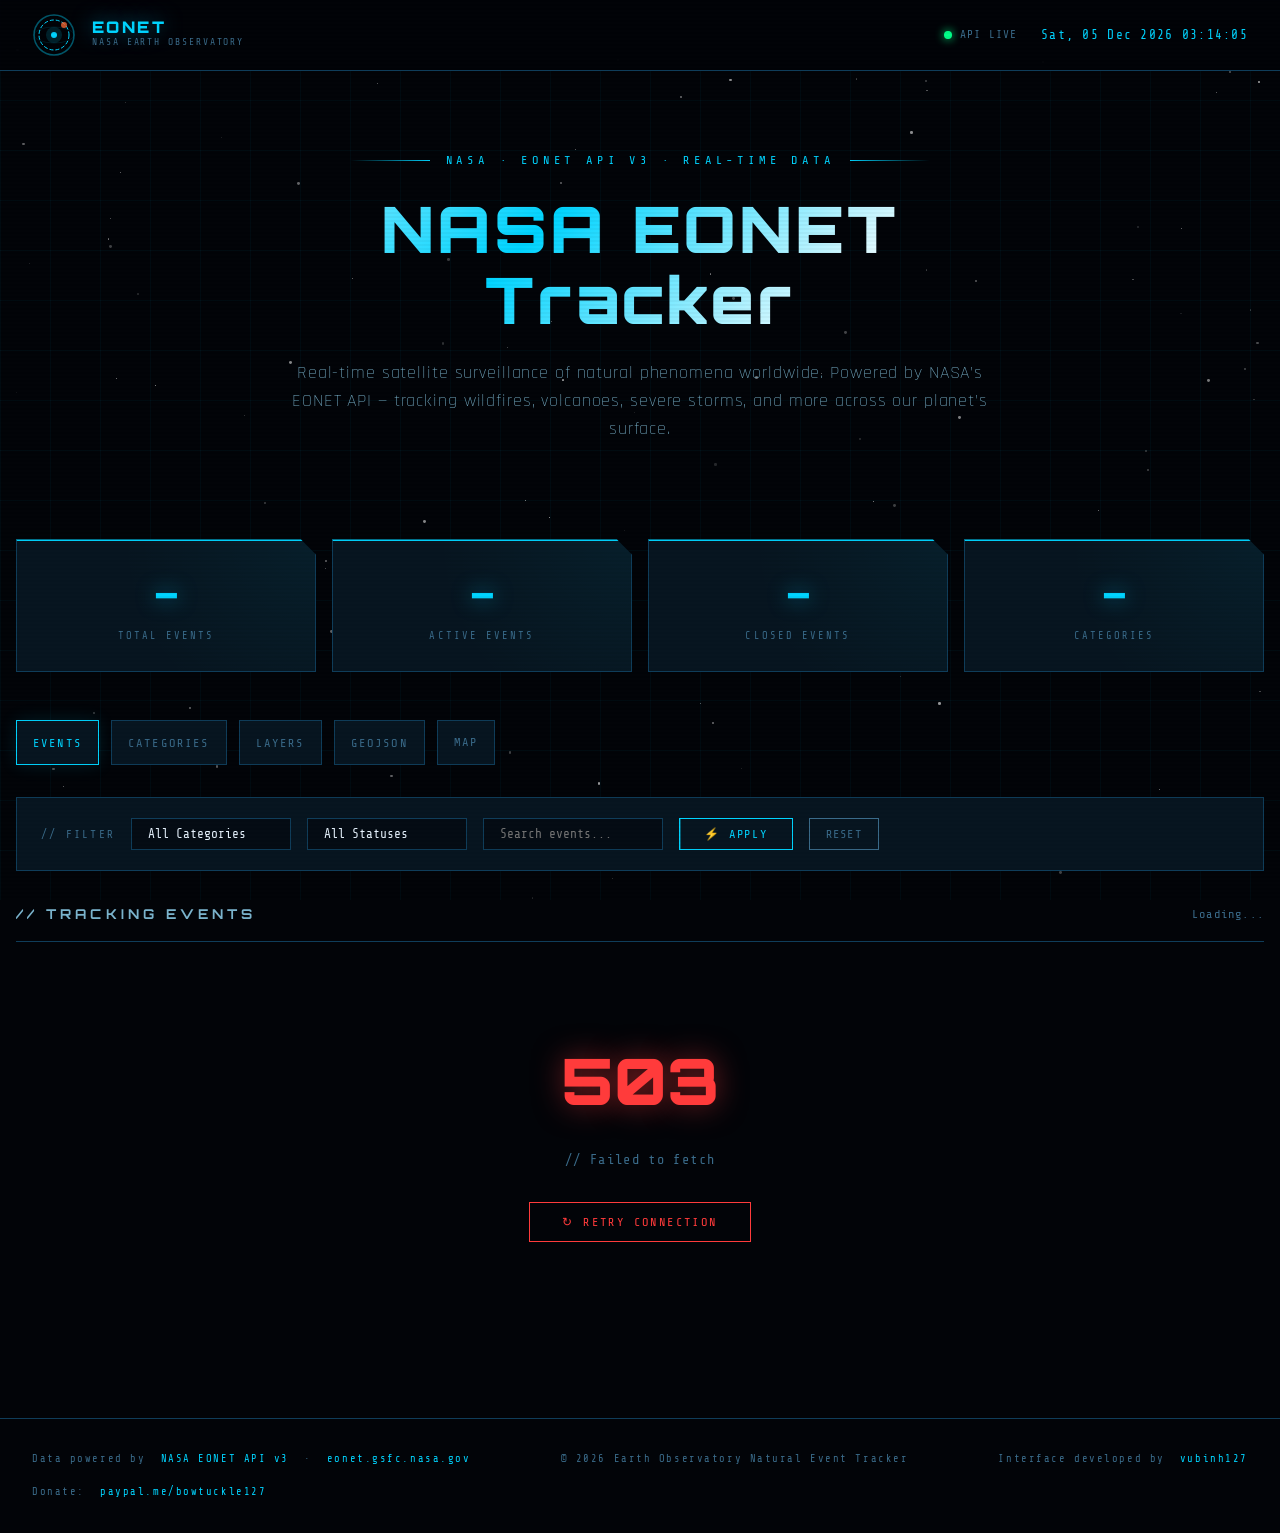
<file: index.html>
<!DOCTYPE html>
<html lang="en">
<head>
  <meta charset="UTF-8" />
  <meta name="viewport" content="width=device-width, initial-scale=1.0" />
  <meta http-equiv="X-UA-Compatible" content="IE=edge" />

  <!-- ======= PRIMARY SEO ======= -->
  <title>NASA EONET Tracker | Real-Time Natural Event Dashboard</title>
  <meta name="description" content="NASA EONET Tracker is a real-time natural event dashboard powered by NASA EONET API v3. Explore wildfires, storms, volcanoes, earthquakes, categories, layers, and GeoJSON event data." />
  <meta name="keywords" content="NASA EONET Tracker, NASA EONET API, natural event tracker, Earth Observatory, wildfires, volcanoes, earthquakes, storms, floods, GeoJSON, API v3" />
  <meta name="author" content="vubinh127" />
  <meta name="robots" content="index, follow" />
  <link rel="canonical" href="https://nasa-eonet-tracker.netlify.app/" />
  <meta name="google-site-verification" content="MVu2bM8O5jvjPDb5tYB0Ie8h6RwtwJFaBaovcQN2AW8" />

  <!-- ======= OPEN GRAPH (Facebook/LinkedIn) ======= -->
  <meta property="og:type" content="website" />
  <meta property="og:title" content="NASA EONET Tracker | Real-Time Natural Event Dashboard" />
  <meta property="og:description" content="Explore real-time natural events worldwide using NASA EONET API v3, including categories, layers, and GeoJSON event data." />
  <meta property="og:url" content="https://nasa-eonet-tracker.netlify.app/" />
  <meta property="og:site_name" content="NASA EONET Tracker" />
  <meta property="og:image" content="https://nasa-eonet-tracker.netlify.app/assets/preview.png" />
  <meta property="og:image:alt" content="NASA EONET Tracker dashboard preview" />
  <meta property="og:image:width" content="1200" />
  <meta property="og:image:height" content="630" />
  <meta property="og:locale" content="en_US" />

  <!-- ======= TWITTER CARD ======= -->
  <meta name="twitter:card" content="summary_large_image" />
  <meta name="twitter:title" content="NASA EONET Tracker | Real-Time Natural Event Dashboard" />
  <meta name="twitter:description" content="Track wildfires, storms, volcanoes, earthquakes, categories, layers, and GeoJSON data with NASA EONET API v3." />
  <meta name="twitter:image" content="https://nasa-eonet-tracker.netlify.app/assets/preview.png" />
  <meta name="twitter:site" content="@NASA" />

  <!-- ======= STRUCTURED DATA (JSON-LD) ======= -->
  <script type="application/ld+json">
  {
    "@context": "https://schema.org",
    "@type": "WebApplication",
    "name": "NASA EONET Tracker",
    "description": "A real-time natural event dashboard powered by NASA EONET API v3 for exploring events, categories, layers, and GeoJSON data.",
    "url": "https://nasa-eonet-tracker.netlify.app/",
    "applicationCategory": "UtilityApplication",
    "operatingSystem": "Any",
    "offers": {
      "@type": "Offer",
      "price": "0",
      "priceCurrency": "USD"
    },
    "provider": {
      "@type": "Organization",
      "name": "NASA",
      "url": "https://www.nasa.gov",
      "logo": {
        "@type": "ImageObject",
        "url": "https://www.nasa.gov/wp-content/themes/nasa/assets/images/nasa-logo.svg"
      }
    },
    "creator": {
      "@type": "Person",
      "name": "vubinh127",
      "url": "https://github.com/vubinh127"
    },
    "about": {
      "@type": "Thing",
      "name": "Natural Events",
      "description": "Wildfires, Volcanoes, Severe Storms, Earthquakes, Floods, and other natural events tracked globally"
    }
  }
  </script>

  <!-- ======= FAVICON ======= -->
  <link rel="icon" type="image/svg+xml" href="favicon.svg" />
  <link rel="shortcut icon" type="image/svg+xml" href="favicon.svg" />

  <!-- ======= FONTS ======= -->
  <link rel="preconnect" href="https://fonts.googleapis.com" />
  <link rel="preconnect" href="https://fonts.gstatic.com" crossorigin />

  <!-- ======= STYLES ======= -->
  <link rel="stylesheet" href="assets/css/style.css" />

  <script async src="https://pagead2.googlesyndication.com/pagead/js/adsbygoogle.js?client=ca-pub-9160026024719866"
     crossorigin="anonymous"></script>
</head>

<body>
  <!-- Stars Background -->
  <div class="stars-bg" aria-hidden="true"></div>
  <a href="#main-content" class="visually-hidden" style="position:absolute;left:-9999px;top:0;z-index:9999;background:var(--accent-primary);color:#000;padding:0.5rem 1rem;font-family:var(--font-mono);font-size:0.8rem;">Skip to main content</a>

  <header id="main-header" role="banner">
    <div class="header-inner">
      <a href="/" class="logo-wrap" aria-label="EONET Natural Event Tracker Home">
        <!-- SVG Earth Icon -->
        <div class="logo-icon" aria-hidden="true">
          <svg viewBox="0 0 44 44" fill="none" xmlns="http://www.w3.org/2000/svg">
            <circle cx="22" cy="22" r="20" stroke="#00d4ff" stroke-width="1.5" opacity="0.4"/>
            <circle cx="22" cy="22" r="15" stroke="#00d4ff" stroke-width="1" stroke-dasharray="4 2"/>
            <circle cx="22" cy="22" r="8" fill="#00d4ff" opacity="0.15"/>
            <circle cx="22" cy="22" r="3" fill="#00d4ff"/>
            <!-- Orbit lines -->
            <ellipse cx="22" cy="22" rx="20" ry="8" stroke="#00d4ff" stroke-width="0.5" opacity="0.2"/>
            <!-- Blink dot -->
            <circle cx="32" cy="12" r="3" fill="#ff6b35" opacity="0.9">
              <animate attributeName="opacity" values="0.9;0.2;0.9" dur="1.5s" repeatCount="indefinite"/>
            </circle>
          </svg>
        </div>
        <div class="logo-text">
          <span class="logo-title">EONET</span>
          <span class="logo-sub">NASA Earth Observatory</span>
        </div>
      </a>

      <div class="header-status" role="status" aria-live="polite">
        <div class="status-indicator">
          <div class="status-dot" aria-label="API Online"></div>
          <span>API LIVE</span>
        </div>
        <div class="live-clock" id="live-clock" aria-label="Current UTC time">--:--:-- UTC</div>
      </div>
    </div>
  </header>

  <main id="main-content" role="main">

    <!-- HERO -->
    <section class="hero-section" aria-labelledby="hero-title">
      <div class="hero-eyebrow" aria-hidden="true">
        NASA · EONET API v3 · Real-Time Data
      </div>
      <h1 class="hero-title" id="hero-title">
        NASA EONET<br>Tracker
      </h1>
      <p class="hero-desc">
        Real-time satellite surveillance of natural phenomena worldwide.
        Powered by NASA's EONET API — tracking wildfires, volcanoes,
        severe storms, and more across our planet's surface.
      </p>
    </section>

    <!-- STATS -->
    <section class="stats-row" aria-label="Event Statistics" role="region">
      <div class="stat-card" role="figure" aria-label="Total events">
        <span class="stat-value" id="stat-total">–</span>
        <span class="stat-label">Total Events</span>
      </div>
      <div class="stat-card" role="figure" aria-label="Active events">
        <span class="stat-value" id="stat-open">–</span>
        <span class="stat-label">Active Events</span>
      </div>
      <div class="stat-card" role="figure" aria-label="Closed events">
        <span class="stat-value" id="stat-closed">–</span>
        <span class="stat-label">Closed Events</span>
      </div>
      <div class="stat-card" role="figure" aria-label="Categories tracked">
        <span class="stat-value" id="stat-categories">–</span>
        <span class="stat-label">Categories</span>
      </div>
    </section>

    <!-- DATA VIEWS -->
    <nav class="view-tabs" aria-label="EONET data views">
      <button class="view-tab active" type="button" data-view-target="events-view">Events</button>
      <button class="view-tab" type="button" data-view-target="categories-view">Categories</button>
      <button class="view-tab" type="button" data-view-target="layers-view">Layers</button>
      <button class="view-tab" type="button" data-view-target="geojson-view">GeoJSON</button>
      <a class="view-link" href="map.html" aria-label="Open GeoJSON map page">Map</a>
    </nav>

    <div id="events-view" class="data-view active">
    <!-- FILTERS -->
    <section class="filter-section" aria-label="Event Filters">
      <div class="filter-bar" role="search">
        <span class="filter-label">// FILTER</span>

        <select id="filter-category" class="filter-select" aria-label="Filter by category">
          <option value="">All Categories</option>
        </select>

        <select id="filter-status" class="filter-select" aria-label="Filter by status">
          <option value="">All Statuses</option>
          <option value="open">Active Only</option>
          <option value="closed">Closed Only</option>
        </select>

        <input
          type="search"
          id="filter-search"
          class="filter-input"
          placeholder="Search events..."
          aria-label="Search events by name"
          autocomplete="off"
          spellcheck="false"
        />

        <button class="btn-filter" id="btn-apply" aria-label="Apply filters">
          <span>⚡ APPLY</span>
        </button>

        <button class="btn-reset" id="btn-reset" aria-label="Reset all filters">
          RESET
        </button>
      </div>
    </section>

    <!-- EVENTS -->
    <section class="events-section" aria-label="Natural Events List">
      <div class="section-header">
        <h2 class="section-title">// TRACKING EVENTS</h2>
        <span class="event-count" id="event-count" aria-live="polite">Loading...</span>
      </div>

      <!-- LOADER -->
      <div id="loader" role="status" aria-label="Loading events">
        <div class="loader-container" aria-hidden="true">
          <div class="loader-ring"></div>
          <div class="loader-ring-2"></div>
        </div>
        <span class="loader-text">FETCHING SATELLITE DATA...</span>
      </div>

      <!-- ERROR STATE -->
      <div id="error-state" class="error-state" role="alert" aria-live="assertive">
        <span class="error-code">503</span>
        <p class="error-msg">// CONNECTION TO NASA API FAILED</p>
        <button class="btn-retry" id="btn-retry" aria-label="Retry loading events">
          ↻ RETRY CONNECTION
        </button>
      </div>

      <!-- EVENTS GRID -->
      <div
        id="events-grid"
        style="display:none;"
        role="list"
        aria-label="Natural events list"
      ></div>

      <!-- PAGINATION -->
      <nav id="pagination" class="pagination-wrap" aria-label="Events pagination" role="navigation"></nav>
    </section>
    </div>

    <section id="categories-view" class="data-view api-panel" aria-label="EONET categories">
      <div class="section-header">
        <h2 class="section-title">// CATEGORIES API</h2>
        <span class="event-count" id="categories-count">Loading...</span>
      </div>
      <div id="categories-grid" class="info-grid" role="list"></div>
    </section>

    <section id="layers-view" class="data-view api-panel" aria-label="EONET layers">
      <div class="section-header">
        <h2 class="section-title">// LAYERS API</h2>
        <span class="event-count" id="layers-count">Loading...</span>
      </div>
      <div class="filter-bar compact-filter">
        <span class="filter-label">// CATEGORY</span>
        <select id="layers-category-filter" class="filter-select" aria-label="Filter layers by category">
          <option value="">All Categories</option>
        </select>
      </div>
      <div id="layers-grid" class="info-grid" role="list"></div>
    </section>

    <section id="geojson-view" class="data-view api-panel" aria-label="EONET GeoJSON explorer">
      <div class="section-header">
        <h2 class="section-title">// EVENTS GEOJSON API</h2>
        <div class="section-actions">
          <a class="inline-link action-link" href="map.html">OPEN MAP</a>
          <span class="event-count" id="geojson-count">Loading...</span>
        </div>
      </div>
      <div class="geojson-layout">
        <div class="geojson-summary" id="geojson-summary"></div>
        <pre class="json-preview" id="geojson-preview" aria-label="GeoJSON response preview"></pre>
      </div>
    </section>

  </main>


  <div
    id="event-modal"
    class="modal-overlay"
    role="dialog"
    aria-modal="true"
    aria-labelledby="modal-title"
    aria-describedby="modal-body"
  >
    <div class="modal-box">
      <div class="modal-header">
        <h2 class="modal-title" id="modal-title">Event Details</h2>
        <button class="modal-close" id="modal-close" aria-label="Close event details">✕</button>
      </div>
      <div class="modal-body" id="modal-body"></div>
    </div>
  </div>

  <footer role="contentinfo">
    <div class="footer-inner">
      <div class="footer-text">
        Data powered by&nbsp;
        <a href="https://eonet.gsfc.nasa.gov/api/v3/events" target="_blank" rel="noopener noreferrer" aria-label="NASA EONET API">
          NASA EONET API v3
        </a>
        &nbsp;·&nbsp;
        <a href="https://eonet.gsfc.nasa.gov/" target="_blank" rel="noopener noreferrer">
          eonet.gsfc.nasa.gov
        </a>
      </div>
      <div class="footer-text">
        &copy; <span id="year"></span> Earth Observatory Natural Event Tracker
      </div>
      <div class="footer-text">
        Interface developed by&nbsp;
        <a href="https://github.com/vubinh127" target="_blank" rel="noopener noreferrer">vubinh127</a>
      </div>
      <div class="footer-text">
        Donate:&nbsp;
        <a href="https://paypal.me/bowtuckle127" target="_blank" rel="noopener noreferrer">paypal.me/bowtuckle127</a>
      </div>
    </div>
  </footer>

  <!-- ======= SCRIPTS ======= -->
  <script>
    // Set current year in footer
    document.getElementById('year').textContent = new Date().getFullYear();
  </script>
  <script src="assets/js/app.js" defer></script>
  <script src="assets/js/categories-screen.js" defer></script>
  <script src="assets/js/layers-screen.js" defer></script>
  <script src="assets/js/geojson-screen.js" defer></script>
</body>
</html>
</file>
<file: assets/css/style.css>
/* ============================================================
   NASA EONET Earth Observatory - Natural Events Tracker
   Style: Dark Space / Military Intelligence Aesthetic
   ============================================================ */

@import url('https://fonts.googleapis.com/css2?family=Orbitron:wght@400;600;700;900&family=Share+Tech+Mono&family=Rajdhani:wght@300;400;500;600;700&display=swap');

:root {
  --bg-primary: #020408;
  --bg-secondary: #050c14;
  --bg-card: #071520;
  --bg-card-hover: #0c2030;
  --accent-primary: #00d4ff;
  --accent-secondary: #ff6b35;
  --accent-danger: #ff3b3b;
  --accent-warning: #ffbe00;
  --accent-success: #00ff88;
  --text-primary: #e8f4ff;
  --text-secondary: #7ab3cc;
  --text-muted: #3a6b8a;
  --border-color: #0f3d5a;
  --border-glow: rgba(0, 212, 255, 0.3);
  --grid-color: rgba(0, 212, 255, 0.04);
  --font-display: 'Orbitron', monospace;
  --font-mono: 'Share Tech Mono', monospace;
  --font-body: 'Rajdhani', sans-serif;
}

*, *::before, *::after {
  box-sizing: border-box;
  margin: 0;
  padding: 0;
}

html {
  scroll-behavior: smooth;
}

body {
  background-color: var(--bg-primary);
  color: var(--text-primary);
  font-family: var(--font-body);
  font-size: 16px;
  line-height: 1.6;
  overflow-x: hidden;
  min-height: 100vh;
}

/* ---- Grid Background ---- */
body::before {
  content: '';
  position: fixed;
  inset: 0;
  background-image:
    linear-gradient(var(--grid-color) 1px, transparent 1px),
    linear-gradient(90deg, var(--grid-color) 1px, transparent 1px);
  background-size: 50px 50px;
  pointer-events: none;
  z-index: 0;
}

/* ---- Stars Background ---- */
.stars-bg {
  position: fixed;
  inset: 0;
  pointer-events: none;
  z-index: 0;
  overflow: hidden;
}

.star {
  position: absolute;
  border-radius: 50%;
  background: white;
  animation: twinkle linear infinite;
}

@keyframes twinkle {
  0%, 100% { opacity: 0.1; transform: scale(1); }
  50% { opacity: 0.8; transform: scale(1.2); }
}

/* ---- Scanlines ---- */
body::after {
  content: '';
  position: fixed;
  inset: 0;
  background: repeating-linear-gradient(
    0deg,
    transparent,
    transparent 2px,
    rgba(0, 0, 0, 0.03) 2px,
    rgba(0, 0, 0, 0.03) 4px
  );
  pointer-events: none;
  z-index: 9999;
}

/* ============================================================
   HEADER / NAV
   ============================================================ */
#main-header {
  position: sticky;
  top: 0;
  z-index: 1000;
  background: rgba(2, 4, 8, 0.92);
  border-bottom: 1px solid var(--border-color);
  backdrop-filter: blur(20px);
  -webkit-backdrop-filter: blur(20px);
}

.header-inner {
  display: flex;
  align-items: center;
  justify-content: space-between;
  padding: 0 2rem;
  height: 70px;
  max-width: 1600px;
  margin: 0 auto;
}

.logo-wrap {
  display: flex;
  align-items: center;
  gap: 1rem;
  text-decoration: none;
}

.logo-icon {
  width: 44px;
  height: 44px;
  position: relative;
}

.logo-icon svg {
  width: 100%;
  height: 100%;
}

.logo-text {
  display: flex;
  flex-direction: column;
}

.logo-title {
  font-family: var(--font-display);
  font-size: 1rem;
  font-weight: 900;
  color: var(--accent-primary);
  letter-spacing: 0.15em;
  line-height: 1;
  text-shadow: 0 0 20px rgba(0, 212, 255, 0.5);
}

.logo-sub {
  font-family: var(--font-mono);
  font-size: 0.6rem;
  color: var(--text-muted);
  letter-spacing: 0.2em;
  text-transform: uppercase;
}

.header-status {
  display: flex;
  align-items: center;
  gap: 1.5rem;
}

.status-indicator {
  display: flex;
  align-items: center;
  gap: 0.5rem;
  font-family: var(--font-mono);
  font-size: 0.7rem;
  color: var(--text-muted);
  letter-spacing: 0.1em;
}

.status-dot {
  width: 8px;
  height: 8px;
  border-radius: 50%;
  background: var(--accent-success);
  box-shadow: 0 0 10px var(--accent-success);
  animation: pulse-dot 2s ease-in-out infinite;
}

@keyframes pulse-dot {
  0%, 100% { opacity: 1; box-shadow: 0 0 10px var(--accent-success); }
  50% { opacity: 0.5; box-shadow: 0 0 5px var(--accent-success); }
}

.live-clock {
  font-family: var(--font-mono);
  font-size: 0.8rem;
  color: var(--accent-primary);
  letter-spacing: 0.1em;
}

/* ============================================================
   HERO SECTION
   ============================================================ */
.hero-section {
  position: relative;
  z-index: 1;
  padding: 5rem 2rem 3rem;
  text-align: center;
  max-width: 1600px;
  margin: 0 auto;
}

.hero-eyebrow {
  font-family: var(--font-mono);
  font-size: 0.75rem;
  color: var(--accent-primary);
  letter-spacing: 0.4em;
  text-transform: uppercase;
  margin-bottom: 1.5rem;
  display: flex;
  align-items: center;
  justify-content: center;
  gap: 1rem;
}

.hero-eyebrow::before,
.hero-eyebrow::after {
  content: '';
  display: block;
  width: 80px;
  height: 1px;
  background: linear-gradient(90deg, transparent, var(--accent-primary));
}

.hero-eyebrow::after {
  background: linear-gradient(90deg, var(--accent-primary), transparent);
}

.hero-title {
  font-family: var(--font-display);
  font-size: clamp(2rem, 5vw, 4rem);
  font-weight: 900;
  letter-spacing: 0.05em;
  line-height: 1.1;
  margin-bottom: 1.5rem;
  background: linear-gradient(135deg, #ffffff 0%, #00d4ff 40%, #ffffff 70%, #ff6b35 100%);
  -webkit-background-clip: text;
  -webkit-text-fill-color: transparent;
  background-clip: text;
}

.hero-desc {
  font-size: 1.1rem;
  color: var(--text-secondary);
  max-width: 700px;
  margin: 0 auto 3rem;
  font-weight: 300;
  letter-spacing: 0.05em;
}

/* ============================================================
   DATA VIEW NAVIGATION
   ============================================================ */
.view-tabs {
  max-width: 1400px;
  margin: 0 auto 2rem;
  padding: 0 1rem;
  display: flex;
  flex-wrap: wrap;
  gap: 0.75rem;
  position: relative;
  z-index: 1;
}

.view-tab,
.view-link {
  background: var(--bg-card);
  border: 1px solid var(--border-color);
  color: var(--text-muted);
  font-family: var(--font-mono);
  font-size: 0.75rem;
  letter-spacing: 0.18em;
  text-transform: uppercase;
  padding: 0.75rem 1rem;
  cursor: pointer;
  min-height: 42px;
  transition: all 0.2s;
}

.view-tab:hover,
.view-tab.active,
.view-link:hover {
  color: var(--accent-primary);
  border-color: var(--accent-primary);
  box-shadow: 0 0 18px rgba(0,212,255,0.12);
}

.view-link {
  display: inline-flex;
  align-items: center;
  text-decoration: none;
}

.data-view {
  display: none;
}

.data-view.active {
  display: block;
}

.api-panel {
  max-width: 1400px;
  margin: 0 auto;
  padding: 0 1rem 4rem;
  position: relative;
  z-index: 1;
}

.info-grid {
  display: grid;
  grid-template-columns: repeat(auto-fill, minmax(290px, 1fr));
  gap: 1rem;
}

.info-card,
.layer-group,
.layer-card {
  background: var(--bg-card);
  border: 1px solid var(--border-color);
  position: relative;
  overflow: hidden;
}

.info-card {
  padding: 1.25rem;
  min-height: 190px;
  display: flex;
  flex-direction: column;
  gap: 0.75rem;
}

.info-card::before,
.layer-card::before,
.layer-group::before {
  content: '';
  position: absolute;
  inset: 0 0 auto;
  height: 2px;
  background: linear-gradient(90deg, transparent, var(--cat-color, var(--accent-primary)), transparent);
}

.info-card-kicker,
.layer-meta {
  font-family: var(--font-mono);
  font-size: 0.65rem;
  color: var(--text-muted);
  letter-spacing: 0.18em;
  text-transform: uppercase;
  overflow-wrap: anywhere;
}

.info-card-title {
  font-family: var(--font-display);
  font-size: 0.95rem;
  color: var(--text-primary);
  letter-spacing: 0.05em;
  line-height: 1.35;
}

.info-card-desc {
  color: var(--text-secondary);
  font-size: 0.95rem;
  line-height: 1.5;
}

.info-card-footer {
  margin-top: auto;
  display: flex;
  align-items: center;
  justify-content: space-between;
  gap: 0.75rem;
}

.inline-link {
  color: var(--accent-primary);
  font-family: var(--font-mono);
  font-size: 0.65rem;
  letter-spacing: 0.15em;
  text-decoration: none;
  white-space: nowrap;
}

.inline-link:hover {
  color: white;
  text-shadow: 0 0 10px var(--accent-primary);
}

.compact-filter {
  margin-bottom: 1rem;
}

.layer-group {
  padding: 1rem;
  grid-column: span 2;
}

.layer-group-header {
  display: flex;
  justify-content: space-between;
  gap: 1rem;
  align-items: center;
  margin-bottom: 1rem;
}

.layer-list {
  display: grid;
  grid-template-columns: repeat(auto-fill, minmax(260px, 1fr));
  gap: 0.75rem;
}

.layer-card {
  padding: 1rem;
  display: flex;
  flex-direction: column;
  gap: 0.65rem;
  min-height: 210px;
}

.layer-title {
  font-size: 0.95rem;
  color: var(--text-primary);
  line-height: 1.3;
  overflow-wrap: anywhere;
}

.geojson-layout {
  display: grid;
  grid-template-columns: minmax(260px, 0.8fr) minmax(320px, 1.2fr);
  gap: 1rem;
  align-items: start;
}

.geojson-summary {
  display: grid;
  gap: 1rem;
}

.json-preview {
  background: #01070d;
  border: 1px solid var(--border-color);
  color: var(--text-secondary);
  font-family: var(--font-mono);
  font-size: 0.72rem;
  line-height: 1.5;
  padding: 1rem;
  max-height: 680px;
  overflow: auto;
  white-space: pre-wrap;
  overflow-wrap: anywhere;
}

.metric-row,
.breakdown-row {
  display: flex;
  gap: 0.75rem;
  justify-content: space-between;
  font-family: var(--font-mono);
  font-size: 0.72rem;
  color: var(--text-muted);
}

.metric-row {
  flex-wrap: wrap;
  justify-content: flex-start;
}

.metric-row strong,
.breakdown-row strong {
  color: var(--accent-primary);
}

.breakdown-list {
  display: grid;
  gap: 0.5rem;
}

/* ============================================================
   STAT CARDS
   ============================================================ */
.stats-row {
  display: grid;
  grid-template-columns: repeat(auto-fit, minmax(180px, 1fr));
  gap: 1rem;
  max-width: 1400px;
  margin: 0 auto 3rem;
  padding: 0 1rem;
  position: relative;
  z-index: 1;
}

.stat-card {
  background: var(--bg-card);
  border: 1px solid var(--border-color);
  border-top: 2px solid var(--accent-primary);
  padding: 1.5rem;
  text-align: center;
  position: relative;
  overflow: hidden;
  transition: all 0.3s ease;
  clip-path: polygon(0 0, calc(100% - 15px) 0, 100% 15px, 100% 100%, 0 100%);
}

.stat-card::before {
  content: '';
  position: absolute;
  inset: 0;
  background: radial-gradient(circle at top right, rgba(0,212,255,0.05), transparent 60%);
}

.stat-card:hover {
  border-color: var(--accent-primary);
  box-shadow: 0 0 30px rgba(0,212,255,0.1), inset 0 0 30px rgba(0,212,255,0.03);
  transform: translateY(-3px);
}

.stat-value {
  font-family: var(--font-display);
  font-size: 2.2rem;
  font-weight: 900;
  color: var(--accent-primary);
  text-shadow: 0 0 20px rgba(0,212,255,0.5);
  display: block;
}

.stat-label {
  font-family: var(--font-mono);
  font-size: 0.65rem;
  color: var(--text-muted);
  letter-spacing: 0.2em;
  text-transform: uppercase;
  margin-top: 0.25rem;
}

/* ============================================================
   FILTERS
   ============================================================ */
.filter-section {
  max-width: 1400px;
  margin: 0 auto 2rem;
  padding: 0 1rem;
  position: relative;
  z-index: 1;
}

.filter-bar {
  background: var(--bg-card);
  border: 1px solid var(--border-color);
  padding: 1.25rem 1.5rem;
  display: flex;
  flex-wrap: wrap;
  gap: 1rem;
  align-items: center;
}

.filter-label {
  font-family: var(--font-mono);
  font-size: 0.7rem;
  color: var(--text-muted);
  letter-spacing: 0.2em;
  text-transform: uppercase;
  white-space: nowrap;
}

.filter-select,
.filter-input {
  background: var(--bg-secondary);
  border: 1px solid var(--border-color);
  color: var(--text-primary);
  font-family: var(--font-mono);
  font-size: 0.8rem;
  padding: 0.5rem 1rem;
  outline: none;
  transition: border-color 0.2s;
  cursor: pointer;
  appearance: none;
  -webkit-appearance: none;
  min-width: 160px;
}

.filter-select:focus,
.filter-input:focus {
  border-color: var(--accent-primary);
  box-shadow: 0 0 0 2px rgba(0,212,255,0.1);
}

.filter-select option {
  background: var(--bg-secondary);
}

.btn-filter {
  background: transparent;
  border: 1px solid var(--accent-primary);
  color: var(--accent-primary);
  font-family: var(--font-mono);
  font-size: 0.75rem;
  letter-spacing: 0.15em;
  text-transform: uppercase;
  padding: 0.5rem 1.5rem;
  cursor: pointer;
  transition: all 0.2s;
  position: relative;
  overflow: hidden;
}

.btn-filter::before {
  content: '';
  position: absolute;
  inset: 0;
  background: var(--accent-primary);
  transform: translateX(-100%);
  transition: transform 0.2s;
}

.btn-filter:hover::before { transform: translateX(0); }
.btn-filter:hover { color: var(--bg-primary); }

.btn-filter span { position: relative; z-index: 1; }

.btn-reset {
  background: transparent;
  border: 1px solid var(--text-muted);
  color: var(--text-muted);
  font-family: var(--font-mono);
  font-size: 0.75rem;
  letter-spacing: 0.1em;
  text-transform: uppercase;
  padding: 0.5rem 1rem;
  cursor: pointer;
  transition: all 0.2s;
}

.btn-reset:hover {
  border-color: var(--accent-secondary);
  color: var(--accent-secondary);
}

/* ============================================================
   EVENTS GRID
   ============================================================ */
.events-section {
  max-width: 1400px;
  margin: 0 auto;
  padding: 0 1rem 4rem;
  position: relative;
  z-index: 1;
}

.section-header {
  display: flex;
  align-items: center;
  justify-content: space-between;
  margin-bottom: 1.5rem;
  padding-bottom: 1rem;
  border-bottom: 1px solid var(--border-color);
}

.section-actions {
  display: flex;
  align-items: center;
  gap: 1rem;
  flex-wrap: wrap;
  justify-content: flex-end;
}

.action-link {
  border: 1px solid var(--border-color);
  padding: 0.35rem 0.6rem;
}

.action-link:hover {
  border-color: var(--accent-primary);
}

.section-title {
  font-family: var(--font-display);
  font-size: 0.85rem;
  font-weight: 700;
  color: var(--text-secondary);
  letter-spacing: 0.3em;
  text-transform: uppercase;
}

.event-count {
  font-family: var(--font-mono);
  font-size: 0.75rem;
  color: var(--text-muted);
  letter-spacing: 0.1em;
}

#events-grid {
  display: grid;
  grid-template-columns: repeat(auto-fill, minmax(340px, 1fr));
  gap: 1.25rem;
}

/* ============================================================
   EVENT CARD
   ============================================================ */
.event-card {
  background: var(--bg-card);
  border: 1px solid var(--border-color);
  position: relative;
  overflow: hidden;
  transition: all 0.35s cubic-bezier(0.25, 0.46, 0.45, 0.94);
  cursor: pointer;
  animation: cardIn 0.5s ease both;
}

@keyframes cardIn {
  from { opacity: 0; transform: translateY(20px); }
  to { opacity: 1; transform: translateY(0); }
}

.event-card::before {
  content: '';
  position: absolute;
  top: 0;
  left: 0;
  right: 0;
  height: 2px;
  background: linear-gradient(90deg, transparent, var(--cat-color, var(--accent-primary)), transparent);
  opacity: 0;
  transition: opacity 0.3s;
}

.event-card:hover::before { opacity: 1; }

.event-card:hover {
  background: var(--bg-card-hover);
  border-color: rgba(0,212,255,0.3);
  transform: translateY(-4px);
  box-shadow: 0 20px 60px rgba(0,0,0,0.5), 0 0 30px rgba(0,212,255,0.05);
}

.event-card-header {
  padding: 1.25rem 1.25rem 0.75rem;
  display: flex;
  align-items: flex-start;
  justify-content: space-between;
  gap: 1rem;
}

.event-category-badge {
  display: flex;
  align-items: center;
  gap: 0.4rem;
  padding: 0.25rem 0.6rem;
  border: 1px solid;
  font-family: var(--font-mono);
  font-size: 0.6rem;
  letter-spacing: 0.2em;
  text-transform: uppercase;
  white-space: nowrap;
  flex-shrink: 0;
}

.event-title {
  font-family: var(--font-body);
  font-size: 1rem;
  font-weight: 600;
  color: var(--text-primary);
  line-height: 1.3;
  letter-spacing: 0.02em;
}

.event-card-body {
  padding: 0 1.25rem 1.25rem;
}

.event-meta {
  display: grid;
  grid-template-columns: 1fr 1fr;
  gap: 0.75rem;
  margin-top: 1rem;
}

.event-meta-item {
  display: flex;
  flex-direction: column;
  gap: 0.2rem;
}

.meta-label {
  font-family: var(--font-mono);
  font-size: 0.58rem;
  color: var(--text-muted);
  letter-spacing: 0.2em;
  text-transform: uppercase;
}

.meta-value {
  font-family: var(--font-mono);
  font-size: 0.78rem;
  color: var(--text-secondary);
}

.event-coords {
  margin-top: 0.75rem;
  padding: 0.6rem;
  background: rgba(0,0,0,0.3);
  border-left: 2px solid var(--cat-color, var(--accent-primary));
  font-family: var(--font-mono);
  font-size: 0.7rem;
  color: var(--text-muted);
  letter-spacing: 0.05em;
}

.event-card-footer {
  padding: 0.75rem 1.25rem;
  border-top: 1px solid rgba(255,255,255,0.04);
  display: flex;
  align-items: center;
  justify-content: space-between;
}

.event-sources {
  display: flex;
  gap: 0.4rem;
  flex-wrap: wrap;
}

.source-tag {
  font-family: var(--font-mono);
  font-size: 0.58rem;
  color: var(--text-muted);
  background: rgba(255,255,255,0.05);
  padding: 0.15rem 0.4rem;
  letter-spacing: 0.1em;
}

.event-status {
  font-family: var(--font-mono);
  font-size: 0.65rem;
  letter-spacing: 0.15em;
  text-transform: uppercase;
  padding: 0.2rem 0.6rem;
}

.status-open {
  color: var(--accent-danger);
  border: 1px solid var(--accent-danger);
  text-shadow: 0 0 10px var(--accent-danger);
  animation: blink-border 2s ease-in-out infinite;
}

.status-closed {
  color: var(--text-muted);
  border: 1px solid var(--text-muted);
}

@keyframes blink-border {
  0%, 100% { box-shadow: 0 0 5px rgba(255,59,59,0.3); }
  50% { box-shadow: 0 0 15px rgba(255,59,59,0.6); }
}

/* ============================================================
   CATEGORY COLORS
   ============================================================ */
[data-category="Wildfires"] { --cat-color: #ff6b35; }
[data-category="Severe Storms"] { --cat-color: #ffbe00; }
[data-category="Volcanoes"] { --cat-color: #ff3b3b; }
[data-category="Sea and Lake Ice"] { --cat-color: #00d4ff; }
[data-category="Earthquakes"] { --cat-color: #aa44ff; }
[data-category="Floods"] { --cat-color: #0066ff; }
[data-category="Landslides"] { --cat-color: #a0522d; }
[data-category="Drought"] { --cat-color: #c8a000; }
[data-category="Dust and Haze"] { --cat-color: #c49a6c; }
[data-category="Manmade"] { --cat-color: #ff4488; }
[data-category="Snow"] { --cat-color: #aaddff; }
[data-category="Temperature Extremes"] { --cat-color: #ff8800; }
[data-category="Water Color"] { --cat-color: #00ffcc; }

.event-category-badge {
  color: var(--cat-color, var(--accent-primary));
  border-color: var(--cat-color, var(--accent-primary));
}

/* ============================================================
   LOADER
   ============================================================ */
#loader {
  display: flex;
  flex-direction: column;
  align-items: center;
  justify-content: center;
  padding: 5rem;
  gap: 2rem;
}

.loader-ring {
  width: 80px;
  height: 80px;
  border: 2px solid var(--border-color);
  border-top-color: var(--accent-primary);
  border-radius: 50%;
  animation: spin 1s linear infinite;
}

.loader-ring-2 {
  position: absolute;
  width: 60px;
  height: 60px;
  border: 1px solid rgba(0,212,255,0.2);
  border-bottom-color: var(--accent-secondary);
  border-radius: 50%;
  animation: spin 1.5s linear infinite reverse;
}

.loader-container {
  position: relative;
  display: flex;
  align-items: center;
  justify-content: center;
  width: 80px;
  height: 80px;
}

@keyframes spin {
  to { transform: rotate(360deg); }
}

.loader-text {
  font-family: var(--font-mono);
  font-size: 0.75rem;
  color: var(--text-muted);
  letter-spacing: 0.3em;
  text-transform: uppercase;
  animation: flicker 1.5s step-end infinite;
}

@keyframes flicker {
  0%, 100% { opacity: 1; }
  50% { opacity: 0.4; }
}

/* ============================================================
   MODAL
   ============================================================ */
.modal-overlay {
  display: none;
  position: fixed;
  inset: 0;
  background: rgba(0,0,0,0.85);
  z-index: 2000;
  align-items: center;
  justify-content: center;
  padding: 2rem;
  backdrop-filter: blur(5px);
}

.modal-overlay.active {
  display: flex;
  animation: fadeIn 0.2s ease;
}

@keyframes fadeIn {
  from { opacity: 0; }
  to { opacity: 1; }
}

.modal-box {
  background: var(--bg-card);
  border: 1px solid var(--border-color);
  max-width: 700px;
  width: 100%;
  max-height: 85vh;
  overflow-y: auto;
  position: relative;
  animation: slideUp 0.3s ease;
}

@keyframes slideUp {
  from { transform: translateY(30px); opacity: 0; }
  to { transform: translateY(0); opacity: 1; }
}

.modal-box::-webkit-scrollbar {
  width: 4px;
}
.modal-box::-webkit-scrollbar-track { background: var(--bg-secondary); }
.modal-box::-webkit-scrollbar-thumb { background: var(--border-color); }

.modal-header {
  padding: 1.5rem;
  border-bottom: 1px solid var(--border-color);
  display: flex;
  justify-content: space-between;
  align-items: flex-start;
  gap: 1rem;
  position: sticky;
  top: 0;
  background: var(--bg-card);
  z-index: 10;
}

.modal-title {
  font-family: var(--font-display);
  font-size: 1rem;
  font-weight: 700;
  color: var(--text-primary);
  letter-spacing: 0.05em;
}

.modal-close {
  background: none;
  border: 1px solid var(--border-color);
  color: var(--text-muted);
  width: 32px;
  height: 32px;
  display: flex;
  align-items: center;
  justify-content: center;
  cursor: pointer;
  font-size: 1rem;
  transition: all 0.2s;
  flex-shrink: 0;
}

.modal-close:hover {
  border-color: var(--accent-danger);
  color: var(--accent-danger);
}

.modal-body {
  padding: 1.5rem;
}

.modal-section {
  margin-bottom: 1.5rem;
}

.modal-section-title {
  font-family: var(--font-mono);
  font-size: 0.65rem;
  color: var(--text-muted);
  letter-spacing: 0.3em;
  text-transform: uppercase;
  margin-bottom: 0.75rem;
  padding-bottom: 0.5rem;
  border-bottom: 1px solid rgba(255,255,255,0.05);
}

.geometry-list {
  display: flex;
  flex-direction: column;
  gap: 0.5rem;
}

.geometry-item {
  background: rgba(0,0,0,0.3);
  padding: 0.75rem 1rem;
  border-left: 2px solid var(--accent-primary);
  font-family: var(--font-mono);
  font-size: 0.75rem;
  color: var(--text-secondary);
}

.geometry-date {
  color: var(--text-muted);
  font-size: 0.65rem;
  margin-top: 0.2rem;
}

.source-list {
  display: flex;
  flex-direction: column;
  gap: 0.5rem;
}

.source-item {
  display: flex;
  align-items: center;
  gap: 0.75rem;
}

.source-item a {
  color: var(--accent-primary);
  font-family: var(--font-mono);
  font-size: 0.75rem;
  text-decoration: none;
  letter-spacing: 0.05em;
  transition: color 0.2s;
}

.source-item a:hover {
  color: white;
  text-shadow: 0 0 10px var(--accent-primary);
}

/* ============================================================
   PAGINATION
   ============================================================ */
.pagination-wrap {
  display: flex;
  justify-content: center;
  align-items: center;
  gap: 0.5rem;
  margin-top: 3rem;
  flex-wrap: wrap;
}

.page-btn {
  background: transparent;
  border: 1px solid var(--border-color);
  color: var(--text-muted);
  font-family: var(--font-mono);
  font-size: 0.75rem;
  width: 38px;
  height: 38px;
  display: flex;
  align-items: center;
  justify-content: center;
  cursor: pointer;
  transition: all 0.2s;
  letter-spacing: 0.05em;
}

.page-btn:hover,
.page-btn.active {
  border-color: var(--accent-primary);
  color: var(--accent-primary);
  box-shadow: 0 0 15px rgba(0,212,255,0.15);
}

.page-btn.active {
  background: rgba(0,212,255,0.1);
}

.page-btn:disabled {
  opacity: 0.3;
  cursor: not-allowed;
}

/* ============================================================
   FOOTER
   ============================================================ */
footer {
  position: relative;
  z-index: 1;
  border-top: 1px solid var(--border-color);
  padding: 2rem;
  text-align: center;
}

.footer-inner {
  max-width: 1400px;
  margin: 0 auto;
  display: flex;
  flex-wrap: wrap;
  align-items: center;
  justify-content: space-between;
  gap: 1rem;
}

.footer-text {
  font-family: var(--font-mono);
  font-size: 0.65rem;
  color: var(--text-muted);
  letter-spacing: 0.15em;
}

.footer-text a {
  color: var(--accent-primary);
  text-decoration: none;
}

.footer-text a:hover {
  text-shadow: 0 0 10px var(--accent-primary);
}

/* ============================================================
   ERROR STATE
   ============================================================ */
.error-state {
  text-align: center;
  padding: 4rem 2rem;
  display: none;
}

.error-state.visible { display: block; }

.error-code {
  font-family: var(--font-display);
  font-size: 4rem;
  font-weight: 900;
  color: var(--accent-danger);
  text-shadow: 0 0 30px rgba(255,59,59,0.5);
  display: block;
}

.error-msg {
  font-family: var(--font-mono);
  font-size: 0.85rem;
  color: var(--text-muted);
  margin-top: 1rem;
  letter-spacing: 0.1em;
}

.btn-retry {
  display: inline-block;
  margin-top: 2rem;
  background: transparent;
  border: 1px solid var(--accent-danger);
  color: var(--accent-danger);
  font-family: var(--font-mono);
  font-size: 0.75rem;
  letter-spacing: 0.2em;
  text-transform: uppercase;
  padding: 0.75rem 2rem;
  cursor: pointer;
  transition: all 0.2s;
}

.btn-retry:hover {
  background: var(--accent-danger);
  color: var(--bg-primary);
}

/* ============================================================
   CATEGORY ICON EMOJIS
   ============================================================ */
.cat-icon { font-size: 0.9rem; }

/* ============================================================
   SCROLLBAR
   ============================================================ */
::-webkit-scrollbar { width: 6px; height: 6px; }
::-webkit-scrollbar-track { background: var(--bg-secondary); }
::-webkit-scrollbar-thumb { background: var(--border-color); border-radius: 3px; }
::-webkit-scrollbar-thumb:hover { background: var(--accent-primary); }

/* ============================================================
   RESPONSIVE
   ============================================================ */
@media (max-width: 768px) {
  .header-inner { padding: 0 1rem; }
  .hero-section { padding: 3rem 1rem 2rem; }
  #events-grid { grid-template-columns: 1fr; }
  .info-grid,
  .layer-list,
  .geojson-layout { grid-template-columns: 1fr; }
  .layer-group { grid-column: auto; }
  .view-tabs { gap: 0.5rem; }
  .view-tab { flex: 1 1 calc(50% - 0.5rem); padding: 0.7rem 0.6rem; }
  .filter-bar { flex-direction: column; align-items: stretch; }
  .filter-select, .filter-input { min-width: unset; width: 100%; }
  .stats-row { grid-template-columns: repeat(2, 1fr); }
  .event-meta { grid-template-columns: 1fr; }
  .hero-eyebrow { font-size: 0.6rem; }
  .logo-title { font-size: 0.85rem; }
  .header-status { display: none; }
  .footer-inner { flex-direction: column; text-align: center; }
}

@media (max-width: 480px) {
  .stats-row { grid-template-columns: 1fr 1fr; }
  .hero-title { font-size: 1.6rem; }
}

/* ============================================================
   TOOLTIP
   ============================================================ */
[data-tooltip] {
  position: relative;
}

[data-tooltip]::after {
  content: attr(data-tooltip);
  position: absolute;
  bottom: calc(100% + 8px);
  left: 50%;
  transform: translateX(-50%);
  background: var(--bg-card);
  border: 1px solid var(--border-color);
  color: var(--text-secondary);
  font-family: var(--font-mono);
  font-size: 0.65rem;
  letter-spacing: 0.1em;
  padding: 0.3rem 0.6rem;
  white-space: nowrap;
  pointer-events: none;
  opacity: 0;
  transition: opacity 0.2s;
  z-index: 100;
}

[data-tooltip]:hover::after { opacity: 1; }

/* No-events state */
.no-events {
  grid-column: 1 / -1;
  text-align: center;
  padding: 4rem 2rem;
  font-family: var(--font-mono);
  color: var(--text-muted);
  letter-spacing: 0.2em;
  font-size: 0.85rem;
}


.popup-card {
  width: min(300px, calc(100vw - 72px));
  padding: 1rem;
}

.popup-kicker {
  color: var(--accent-primary);
  font-family: var(--font-mono);
  font-size: 0.62rem;
  letter-spacing: 0.16em;
  text-transform: uppercase;
  margin-bottom: 0.45rem;
}

.popup-card h2 {
  color: var(--text-primary);
  font-family: var(--font-display);
  font-size: 0.9rem;
  letter-spacing: 0.04em;
  line-height: 1.3;
  margin-bottom: 0.75rem;
}

.popup-card dl {
  display: grid;
  gap: 0.45rem;
  margin-bottom: 0.75rem;
}

.popup-card dl div {
  display: flex;
  justify-content: space-between;
  gap: 0.75rem;
  border-top: 1px solid rgba(255,255,255,0.06);
  padding-top: 0.45rem;
}

.popup-card dt,
.popup-card dd {
  font-family: var(--font-mono);
  font-size: 0.68rem;
}

.popup-card dt {
  color: var(--text-muted);
  text-transform: uppercase;
}

.popup-card dd {
  color: var(--text-secondary);
  text-align: right;
}

.popup-sources {
  display: flex;
  flex-wrap: wrap;
  gap: 0.4rem;
}

.popup-sources a,
.popup-sources span {
  color: var(--accent-primary);
  background: rgba(255,255,255,0.05);
  font-family: var(--font-mono);
  font-size: 0.62rem;
  text-decoration: none;
  padding: 0.2rem 0.35rem;
}

@media (max-width: 768px) {
  .section-header {
    align-items: flex-start;
    gap: 0.75rem;
    flex-direction: column;
  }

  .section-actions {
    justify-content: flex-start;
  }
}


.map-wrapper {
  position: relative;
  border-radius: 16px;
  overflow: hidden;
  border: 1px solid rgba(255,255,255,0.07);
}

/* MAP SIZE */
#eventsMap {
  width: 100%;
  height: 80vh;
  background: #060d1a;
}

/* ===== LEGEND ===== */
.map-legend {
  position: absolute;
  bottom: 16px;
  left: 16px;
  background: rgba(5,10,20,0.9);
  border: 1px solid rgba(255,255,255,0.07);
  border-radius: 10px;
  padding: 10px 14px;
  z-index: 1000;
  max-width: 220px;
}

.legend-title {
  font-size: 12px;
  color: #888;
  margin-bottom: 6px;
}

.legend-item {
  display: flex;
  align-items: center;
  gap: 6px;
  font-size: 13px;
  color: #ccc;
}

.legend-dot {
  width: 10px;
  height: 10px;
  border-radius: 50%;
}

/* ===== STATS ===== */
.map-stats-overlay {
  position: absolute;
  top: 12px;
  right: 12px;
  background: rgba(5,10,20,0.9);
  border: 1px solid rgba(0,200,255,0.3);
  border-radius: 999px;
  padding: 4px 12px;
  font-size: 13px;
  color: #00c8ff;
  z-index: 1000;
}

/* ===== LEAFLET ===== */
.leaflet-container {
  background: #060d1a;
}
.leaflet-tile {
  filter: brightness(0.7) saturate(0.5) hue-rotate(180deg);
}

/* =========================
   📱 RESPONSIVE
   ========================= */

/* Tablet */
@media (max-width: 992px) {
  #eventsMap {
    height: 420px;
  }

  .map-legend {
    bottom: 12px;
    left: 12px;
    padding: 8px 10px;
  }

  .legend-item {
    font-size: 12px;
  }
}

/* Mobile */
@media (max-width: 576px) {
  #eventsMap {
    height: 320px;
  }

  .map-wrapper {
    border-radius: 10px;
  }

  .map-legend {
    bottom: 10px;
    left: 10px;
    padding: 8px;
    max-width: 160px;
  }

  .legend-title {
    font-size: 11px;
  }

  .legend-item {
    font-size: 11px;
  }

  .legend-dot {
    width: 8px;
    height: 8px;
  }

  .map-stats-overlay {
    top: 8px;
    right: 8px;
    font-size: 11px;
    padding: 3px 8px;
  }
}
</file>
